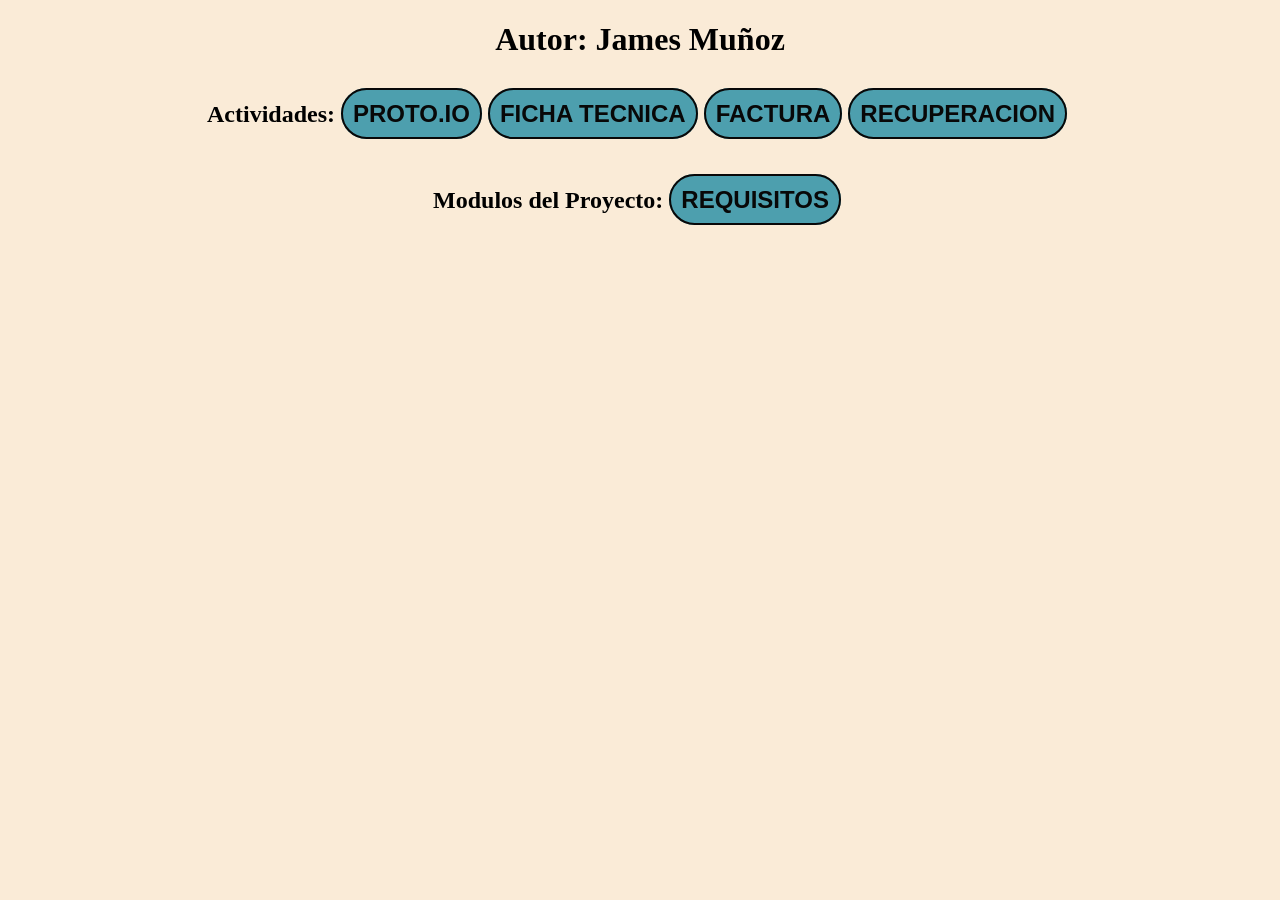
<file: index.html>
<!DOCTYPE html>
<html lang="en">
<head>
    <meta charset="UTF-8">
    <meta http-equiv="X-UA-Compatible" content="IE=edge">
    <meta name="viewport" content="width=device-width, initial-scale=1.0">
    <title>Pagina de James</title>
    <link rel="stylesheet" href="css/index.css">
</head>
<body><center>
    <h1> Autor: James Muñoz </h1>
    <div>

    <h2> Actividades: <a class="boton" href="gestion.html">Proto.IO</a><a class="boton" href="ficha.html">Ficha Tecnica</a><a class="boton" href="factura1.html">Factura</a><a class="boton" href="recuper.html">Recuperacion</a></h2>
    <br>


    <h2>Modulos del Proyecto: <a class="boton" href="requisitos.html"> Requisitos</a></h2>
    </div>
    </center>
</body>
</html>
</file>
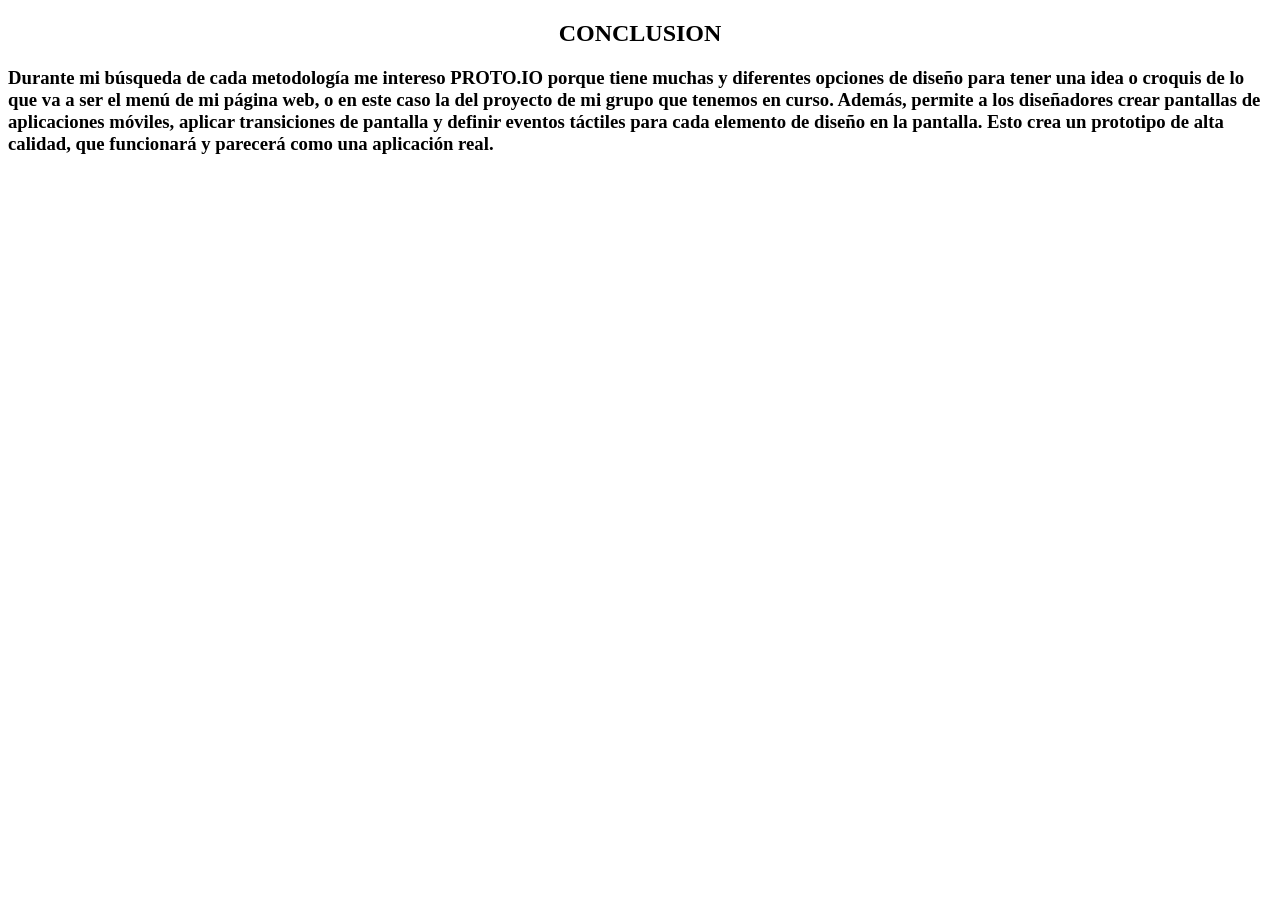
<file: conclusion.html>
<!DOCTYPE html>
<html lang="en">
<head>
    <meta charset="UTF-8">
    <meta http-equiv="X-UA-Compatible" content="IE=edge">
    <meta name="viewport" content="width=device-width, initial-scale=1.0">
    <title>Document</title>
</head>
<body><center>
    <h2>CONCLUSION</h2>
</center>
    <h3>Durante mi búsqueda de cada metodología me intereso PROTO.IO porque tiene muchas y diferentes opciones de diseño para tener una idea o croquis de lo que va a ser el menú de mi página web, o en este caso la del proyecto de mi grupo que tenemos en curso. Además, permite a los diseñadores crear pantallas de aplicaciones móviles, aplicar transiciones de pantalla y definir eventos táctiles para cada elemento de diseño en la pantalla. Esto crea un prototipo de alta calidad, que funcionará y parecerá como una aplicación real.</h3>
    
</body>
</html>
</file>
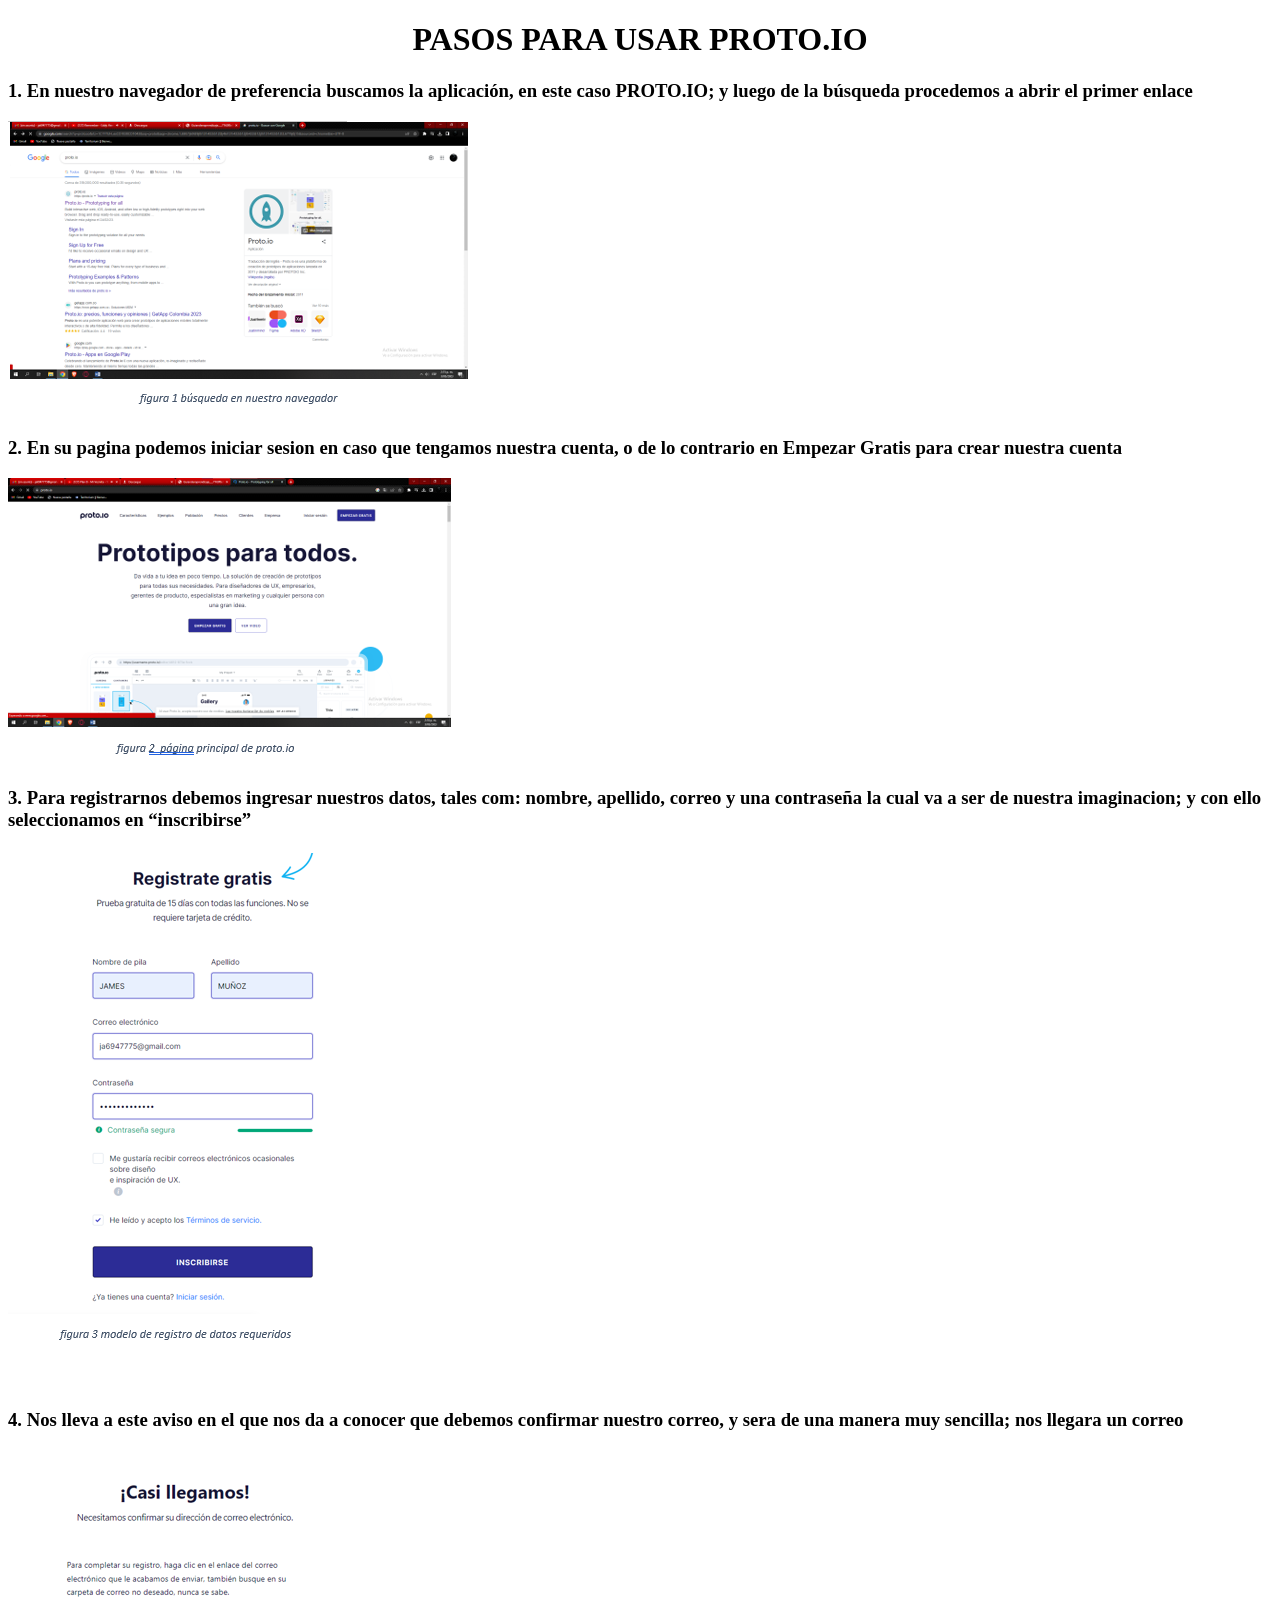
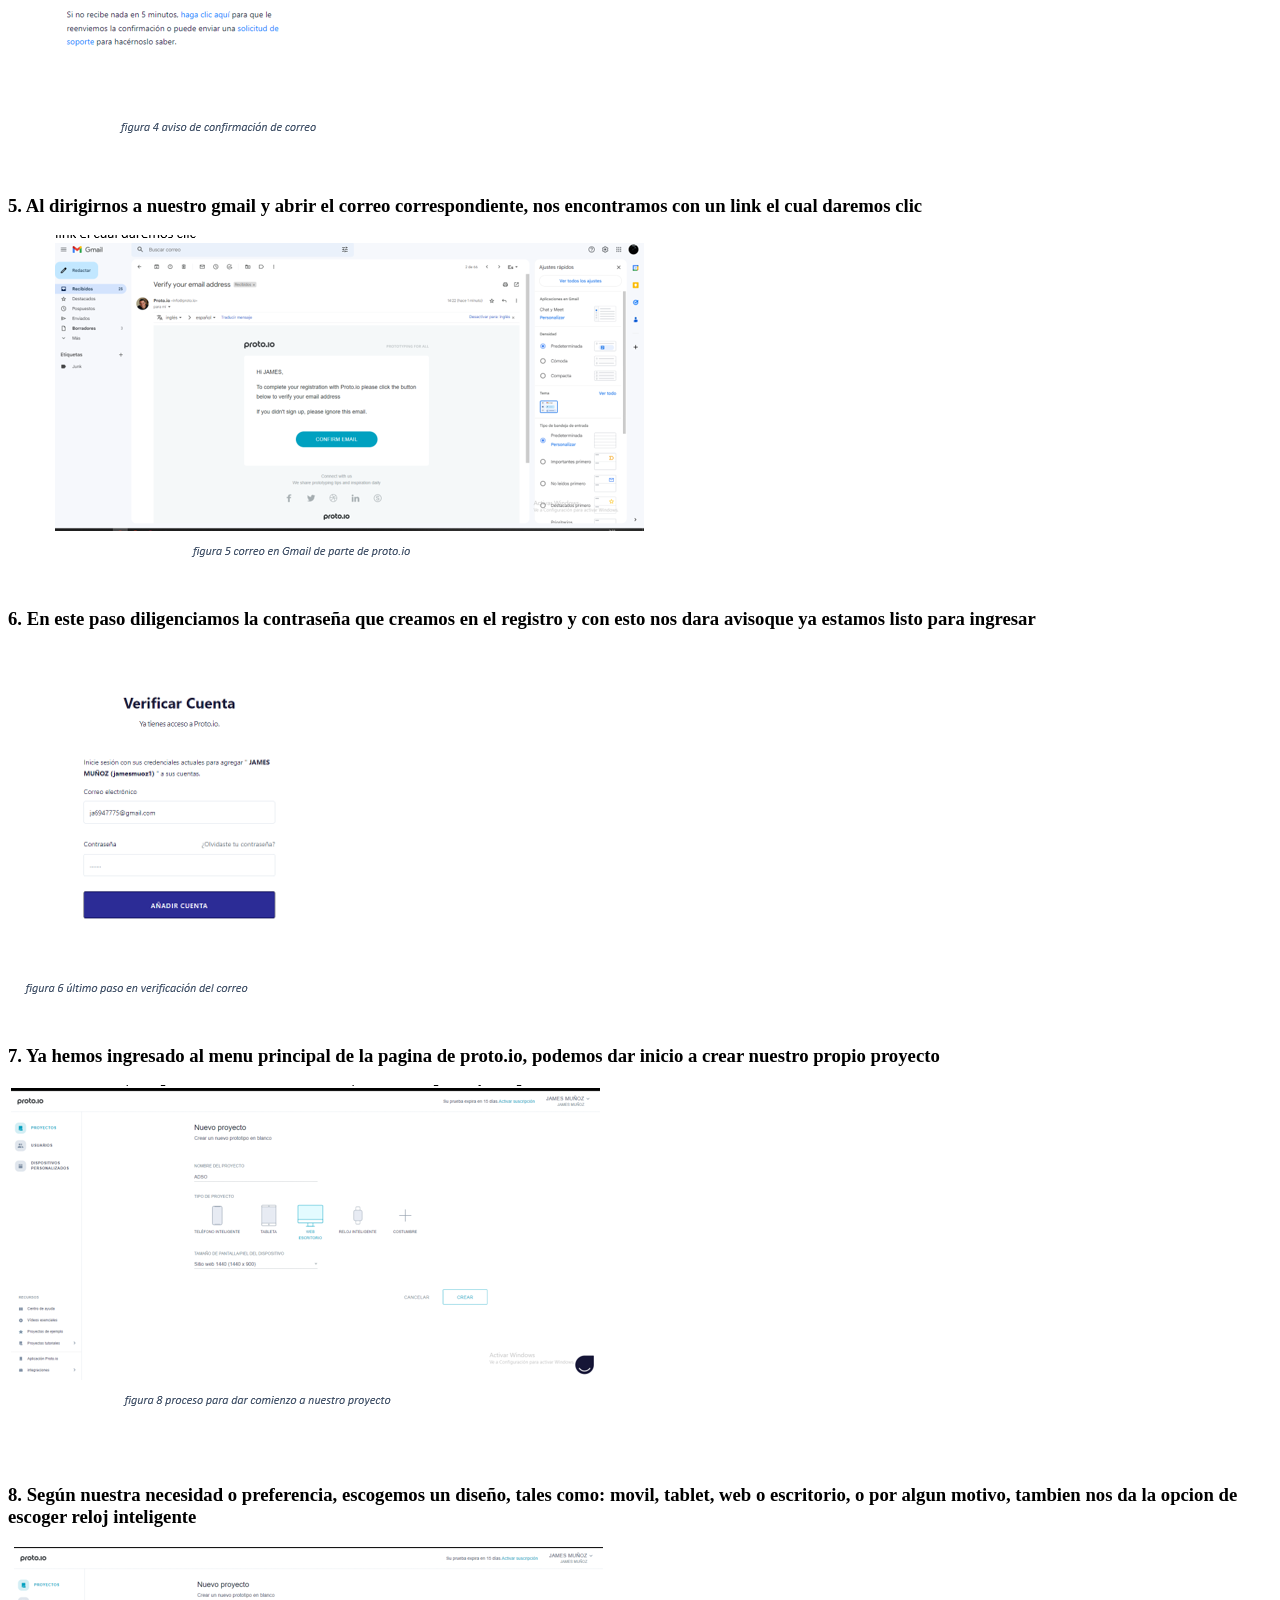
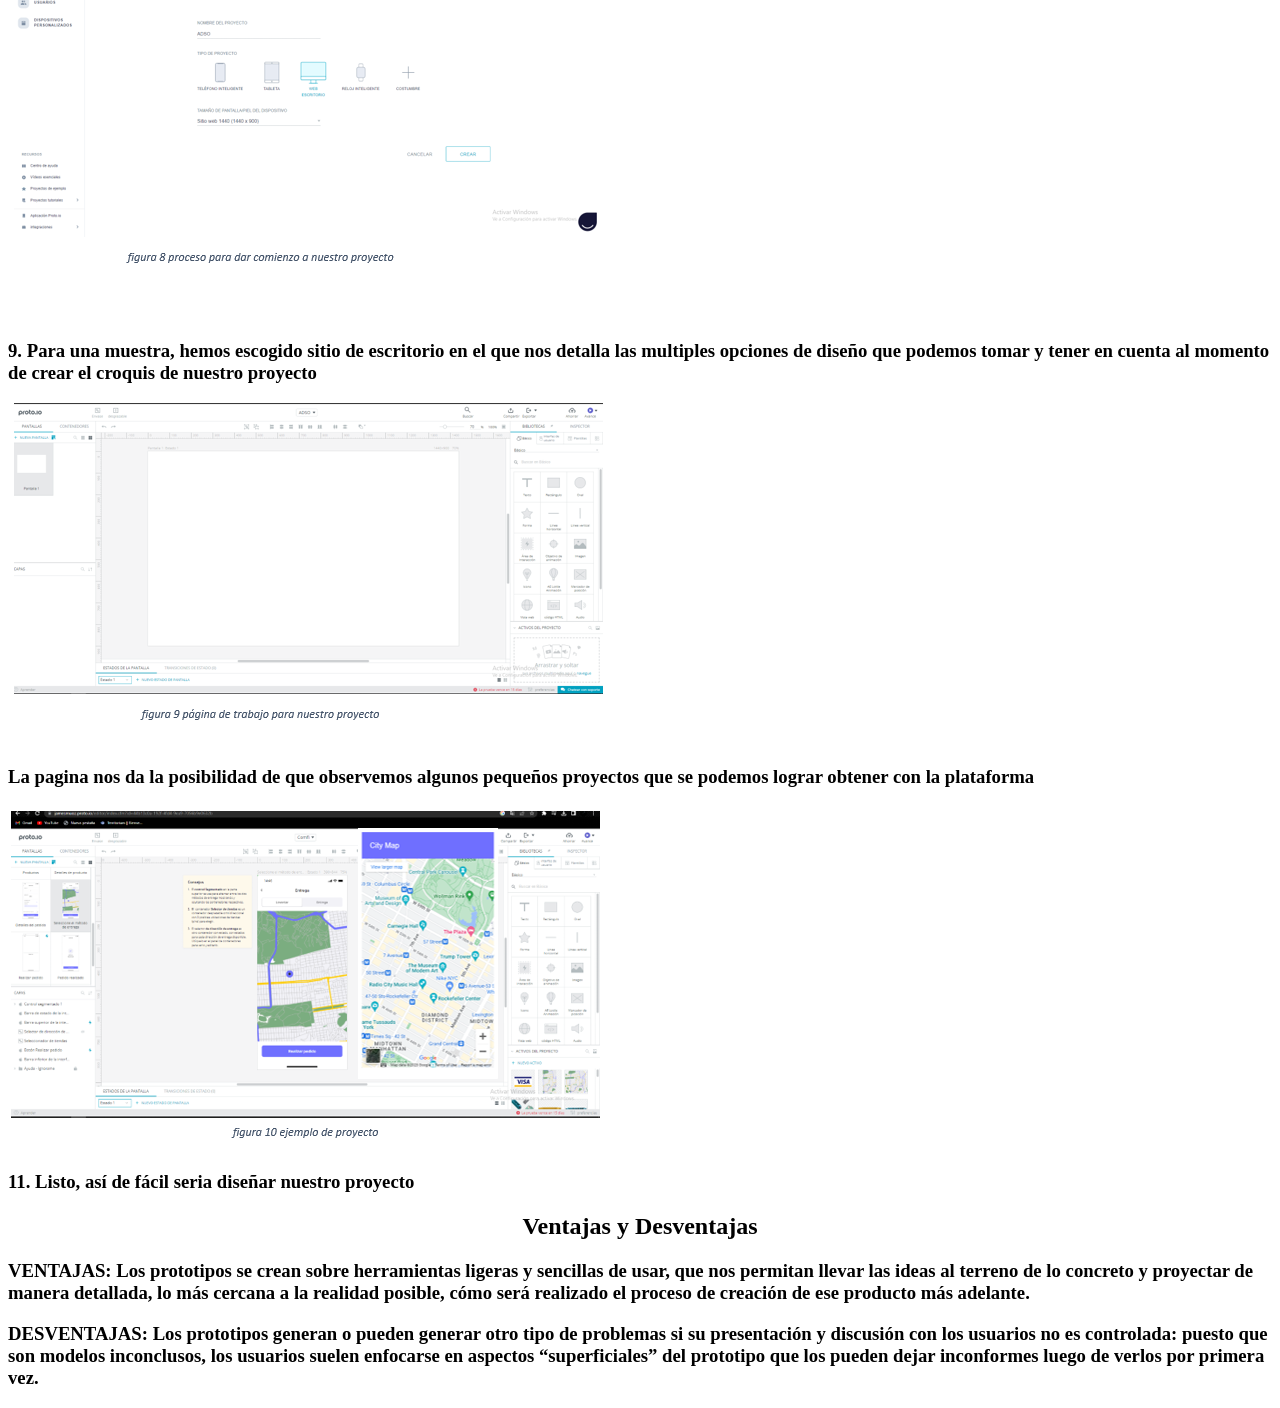
<file: desarrollo.html>
<!DOCTYPE html>
<html lang="en">
<head>
    <meta charset="UTF-8">
    <meta http-equiv="X-UA-Compatible" content="IE=edge">
    <meta name="viewport" content="width=device-width, initial-scale=1.0">
    <title>Document</title>
    <link rel="stylesheet" href="index.html">
</head>
<body>
    <center>
        <h1>PASOS PARA USAR PROTO.IO</h1>
    </center>
    <h3>1.	En nuestro navegador de preferencia buscamos la aplicación, en este caso PROTO.IO; y luego de la búsqueda procedemos a abrir el primer enlace</h3>
    <img src="IMG/1.png">
    <br>
    <h3>2.	En su pagina podemos iniciar sesion en caso que tengamos nuestra cuenta, o de lo contrario en Empezar Gratis para crear nuestra cuenta</h3>
    <img src="IMG/2.png">
    <br>
    <h3>3.	Para registrarnos debemos ingresar nuestros datos, tales com: nombre, apellido, correo y una contraseña la cual va a ser de nuestra imaginacion; y con ello seleccionamos en “inscribirse”</h3>
    <img src="IMG/3.png">
    <br>
    <h3>4.	Nos lleva a este aviso en el que nos da a conocer que debemos confirmar nuestro correo, y sera de una manera muy sencilla; nos llegara un correo<h3>
    <img src="IMG/4.png">
    <h3>5.	Al dirigirnos a nuestro gmail y abrir el correo correspondiente, nos encontramos con un link el cual daremos clic</h3>
    <img src="IMG/5.png">
    <h3>6.	En este paso diligenciamos la contraseña que creamos en el registro y con esto nos dara avisoque ya estamos listo para ingresar </h3>
    <img src="IMG/6.png">
    <h3>7.	Ya hemos ingresado al menu principal de la pagina de proto.io, podemos dar inicio a crear nuestro propio proyecto</h3>
    <img src="IMG/7.png">
    <h3>8.	Según nuestra necesidad o preferencia, escogemos un diseño, tales como: movil, tablet, web o escritorio, o por algun motivo, tambien nos da la opcion de escoger reloj inteligente</h3>
    <img src="IMG/8.png">
    <h3>9.	Para una muestra, hemos escogido sitio de escritorio en el que nos detalla las multiples opciones de diseño que podemos tomar y tener en cuenta al momento de crear el croquis de nuestro proyecto</h3>
    <img src="IMG/9.png">
    <h3>La pagina nos da la posibilidad de que observemos algunos pequeños proyectos que se podemos lograr obtener con la plataforma</h3>
    <img src="IMG/10.png">
    <h3>11.	Listo, así de fácil seria diseñar nuestro proyecto</h3>
<center>
    <h2>Ventajas y Desventajas</h2>
</center>
<h3>VENTAJAS:
    Los prototipos se crean sobre herramientas ligeras y sencillas de usar, que nos permitan llevar las ideas al terreno de lo concreto y proyectar de manera detallada, lo más cercana a la realidad posible, cómo será realizado el proceso de creación de ese producto más adelante.
    </h3>
    <h3>DESVENTAJAS:
        Los prototipos generan o pueden generar otro tipo de problemas si su presentación y discusión con los usuarios no es controlada: puesto que son modelos inconclusos, los usuarios suelen enfocarse en aspectos “superficiales” del prototipo que los pueden dejar inconformes luego de verlos por primera vez.
        </h3>
</body>
</html>
</file>
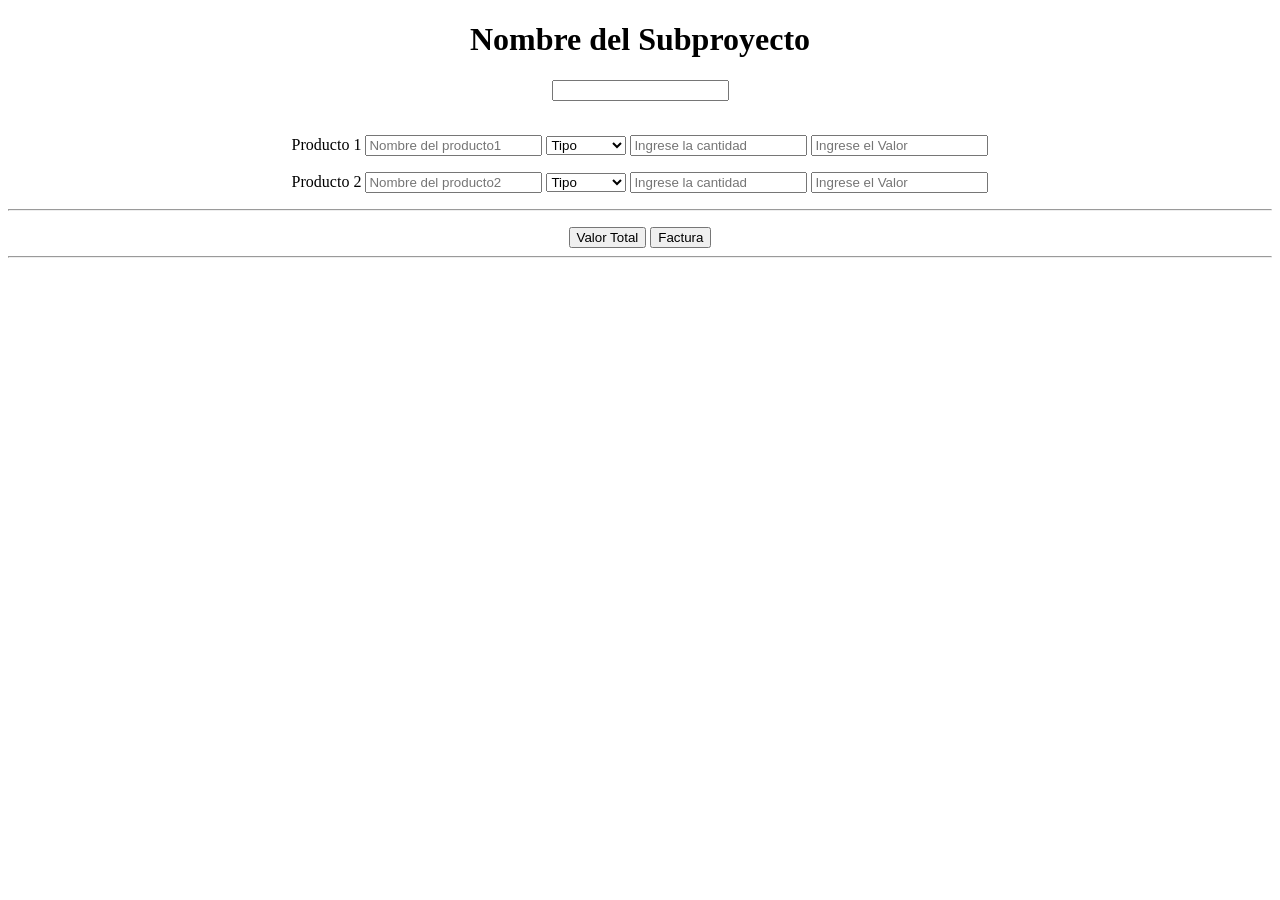
<file: factura1.html>
<!DOCTYPE html>
<html lang="en">
<head>
    <meta charset="UTF-8">
    <meta http-equiv="X-UA-Compatible" content="IE=edge">
    <meta name="viewport" content="width=device-width, initial-scale=1.0">
    <title>Document</title>
    <script src="js/factura1.js"></script>
</head>
<body><center>
        <h1 id="Sub">Nombre del Subproyecto</h1>
        <input type="text" id="name_product">
        <br><br>
        <p>
            Producto 1
            <input type="text" id="name_p1" placeholder="Nombre del producto1">
            <select name="select" id="tipo1">
                <option hidden selected>Tipo</option>
                <option>Software</option>
                <option>Hardware</option>
            </select>
            <input type="number" id="cantidad1" placeholder="Ingrese la cantidad">
            <input type="number" id="valor1" placeholder="Ingrese el Valor">
            <p id="restotal1"></p>
        </p>
        <p>
            Producto 2
            <input type="text" id="name_p2" placeholder="Nombre del producto2">
            <select name="select" id="tipo2">
                <option hidden selected>Tipo</option>
                <option>Software</option>
                <option>Hardware</option>
            </select>
            <input type="number" id="cantidad2" placeholder="Ingrese la cantidad">
            <input type="number" id="valor2" placeholder="Ingrese el Valor">
            <p id="restotal2"></p>
        </p>
    <hr>
    <p id="restotal"></p>
    <button onclick="getValorTotal()">Valor Total</button>
    <button onclick="getFactura()">Factura</button>
    <hr>
    
    <div class="factura">
        <table class="facture">
            <tr>
                <th><p id="name_sub"></p></th>
                <th><p id="resname"></p></th>
            </tr>
            <tr>
                <th class="izq totall1"><p id="Producto"></p></th>
                <th class="totall1"><p id="Tipo"></p></th>
                <th class="totall1"><p id="Cantidad"></p></th>
                <th class="totall1"><p id="ValorU"></p></th>
                <th class="der totall1"><p id="ValorT"></p></th>
            </tr>
            <tr>
                <th class="izq"><p id="resname_p1"></p></th>
                <th><p id="restipo1"></p></th>
                <th><p id="rescantidad1"></p></th>
                <th><p id="resvalor1"></p></th>
                <th class="der"><p id="total1"></p></th>
            </tr>
            <tr>
                <th class="izq"><p id="resname_p2"></p></th>
                <th><p id="restipo2"></p></th>
                <th><p id="rescantidad2"></p></th>
                <th><p id="resvalor2"></p></th>
                <th class="der"><p id="total2"></p></th>
            </tr>
            <tr>
                <th class="izq" colspan="3"><p id="TotalT"></p></th>
                <th class="der" colspan="2"><p id="todototal"></p></th>
            </tr>
        </table>
    </div>
</center>
</body>
</html>
</file>
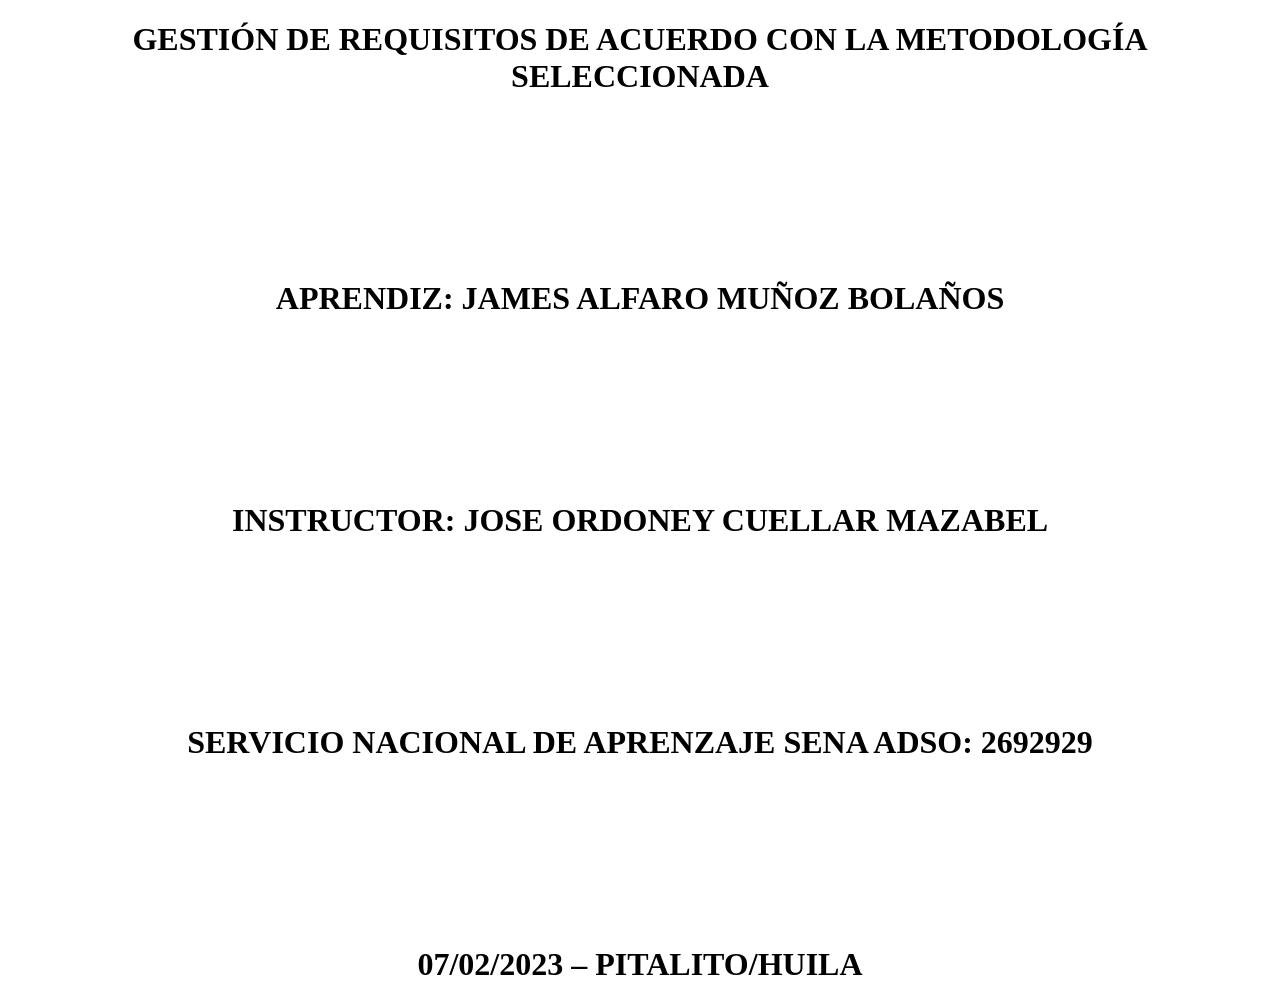
<file: portada.html>
<!DOCTYPE html>
<html lang="en">
<head>
    <meta charset="UTF-8">
    <meta http-equiv="X-UA-Compatible" content="IE=edge">
    <meta name="viewport" content="width=device-width, initial-scale=1.0">
    <title>Document</title>
</head>
<body>
    <center>
        <h1>GESTIÓN DE REQUISITOS DE ACUERDO CON LA METODOLOGÍA SELECCIONADA
            <br>
            <br>
            <br>
            <br>
            <br>
            <br>
            APRENDIZ: JAMES ALFARO MUÑOZ BOLAÑOS
            <br>
            <br>
            <br>
            <br>
            <br>
            <br>
            INSTRUCTOR: JOSE ORDONEY CUELLAR MAZABEL
            <br>
            <br>
            <br>
            <br>
            <br>
            <br>
            SERVICIO NACIONAL DE APRENZAJE SENA
            ADSO: 2692929
            <br>
            <br>
            <br>
            <br>
            <br>
            <br>
            07/02/2023 – PITALITO/HUILA
            <br>
        </h1>
    </center>
    
</body>
</html>
</file>
<file: css/index.css>
body {
    background-color: antiquewhite;
}
div {
    display: inline-block;
}
.boton {
    border: 2px solid #080808; /*anchura, estilo y color borde*/
    padding: 10px; /*espacio alrededor texto*/
    background-color: #4d9fae; /*color botón*/
    color: #080808; /*color texto*/
    text-decoration: none; /*decoración texto*/
    text-transform: uppercase; /*capitalización texto*/
    font-family: 'Helvetica', sans-serif; /*tipografía texto*/
    border-radius: 50px; /*bordes redondos*/
    margin-right: 6px;
}
</file>
